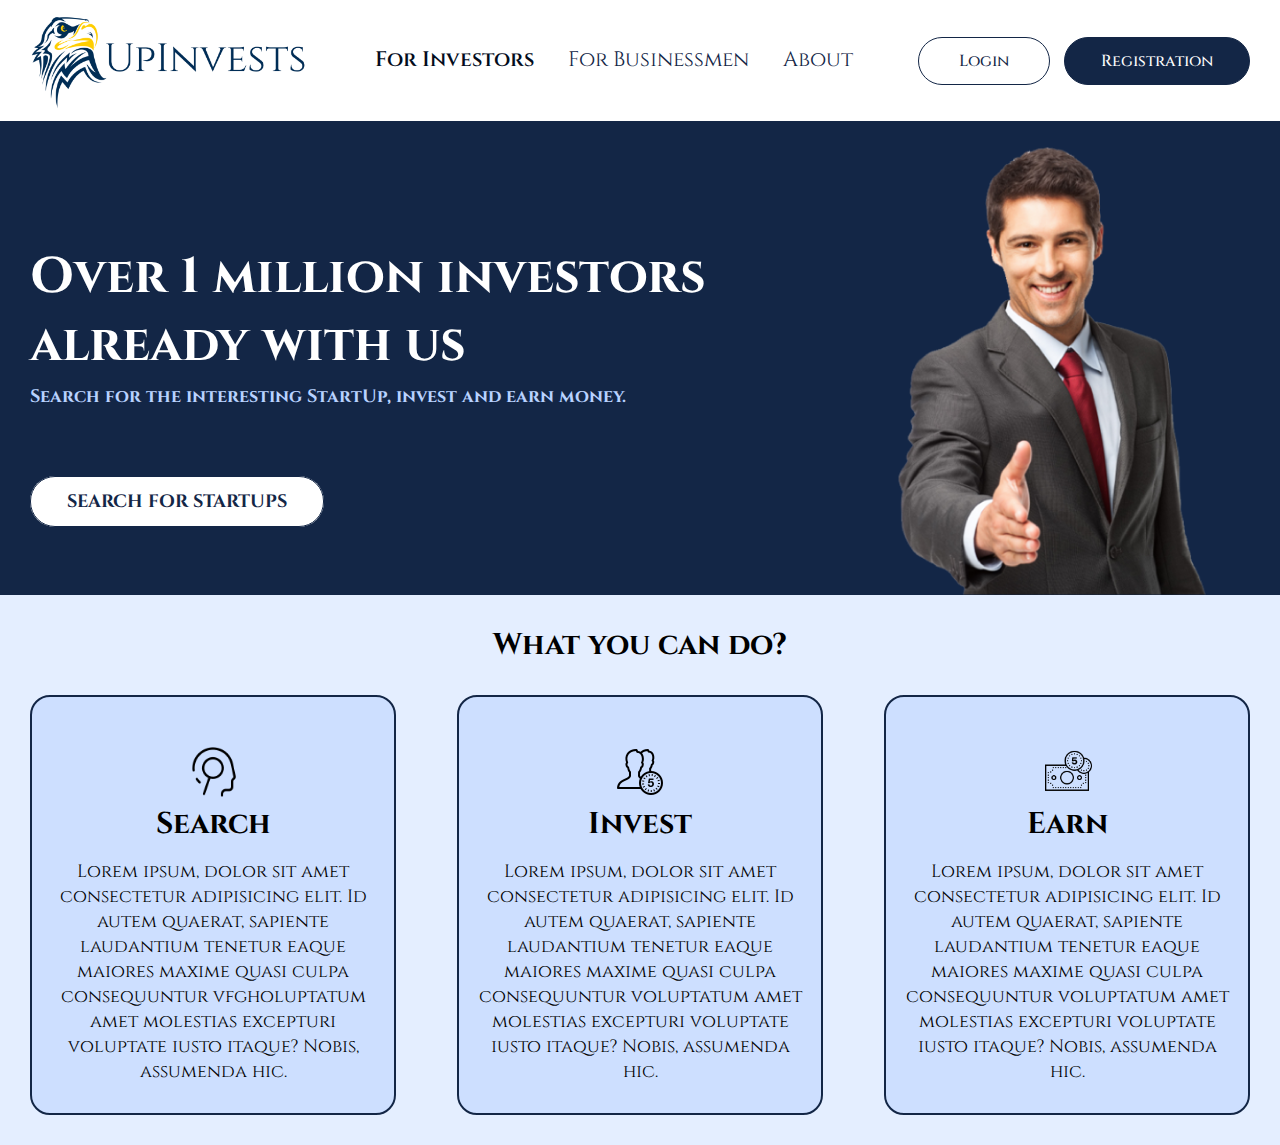
<file: index.html>
<!DOCTYPE html>
<html lang="en">
  <head>
    <meta charset="UTF-8" />
    <link rel="stylesheet" href="style.css" />
    <meta name="viewport" content="width=device-width, initial-scale=1.0" />
    <title>Investors</title>
  </head>

  <body>
    <header class="header">
      <div class="container header__container">
        <a href="index.html" class="logo"
          ><img src="images/Untitled-1.png" style="width: 280px" alt="logo"
        /></a>

        <ul class="navi">
          <li>
            <a href="index.html" class="navi_link navi_link--active"
              >For Investors</a
            >
          </li>
          <li>
            <a href="for_business.html" class="navi_link">For Businessmen</a>
          </li>
          <li>
            <a href="about.html" class="navi_link">About</a>
          </li>
        </ul>
        <div class="header_btns">
          <a href="login.html" class="btn_login">Login</a>
          <a href="register.html" class="btn_register">Registration</a>
        </div>
      </div>
    </header>

    <section class="section_first">
      <div class="container container_first_pos">
        <div class="words">
          <h1>
            <div class="page_title">
              Over 1 million investors<br />
              already with us
            </div>
          </h1>
          <h1>
            <div class="under_title">
              Search for the interesting StartUp, invest and earn money.
            </div>
            <div class="btn_search_main">
              <a href="#" class="btn_search">Search for StartUps</a>
            </div>
          </h1>
        </div>
        <div class="image_businessman">
          <img
            src="images/pngwing.com (5).png"
            style="width: 500px"
            alt="businesss"
          />
        </div>
      </div>
    </section>

    <section class="section_second">
      <div class="container container_second_pos">
        <h1><div class="words_main">What you can do?</div></h1>
      </div>
      <div class="container container_3terms">
        <div class="textcols">
          <div class="textcols-item">
            <div class="image_search">
              <img
                src="images/icons8-поиск-пользователя-64.png"
                alt="search"
                style="width: 50px"
              />
            </div>
            <b>Search</b>
            Lorem ipsum, dolor sit amet consectetur adipisicing elit. Id autem
            quaerat, sapiente laudantium tenetur eaque maiores maxime quasi
            culpa consequuntur vfgholuptatum amet molestias excepturi voluptate
            iusto itaque? Nobis, assumenda hic.
          </div>
          <div class="textcols-item">
            <div class="image_search">
              <img
                src="images/icons8_начисление_заработной_платы_50.png"
                alt="search"
                style="width: 50px"
              />
            </div>
            <b>Invest</b>
            Lorem ipsum, dolor sit amet consectetur adipisicing elit. Id autem
            quaerat, sapiente laudantium tenetur eaque maiores maxime quasi
            culpa consequuntur voluptatum amet molestias excepturi voluptate
            iusto itaque? Nobis, assumenda hic.
          </div>
          <div class="textcols-item">
            <div class="image_search">
              <img
                src="images/icons8-наличные-80.png"
                alt="search"
                style="width: 50px"
              />
            </div>
            <b>Earn</b>
            Lorem ipsum, dolor sit amet consectetur adipisicing elit. Id autem
            quaerat, sapiente laudantium tenetur eaque maiores maxime quasi
            culpa consequuntur voluptatum amet molestias excepturi voluptate
            iusto itaque? Nobis, assumenda hic.
          </div>
        </div>
      </div>
    </section>
  </body>
</html>
</file>
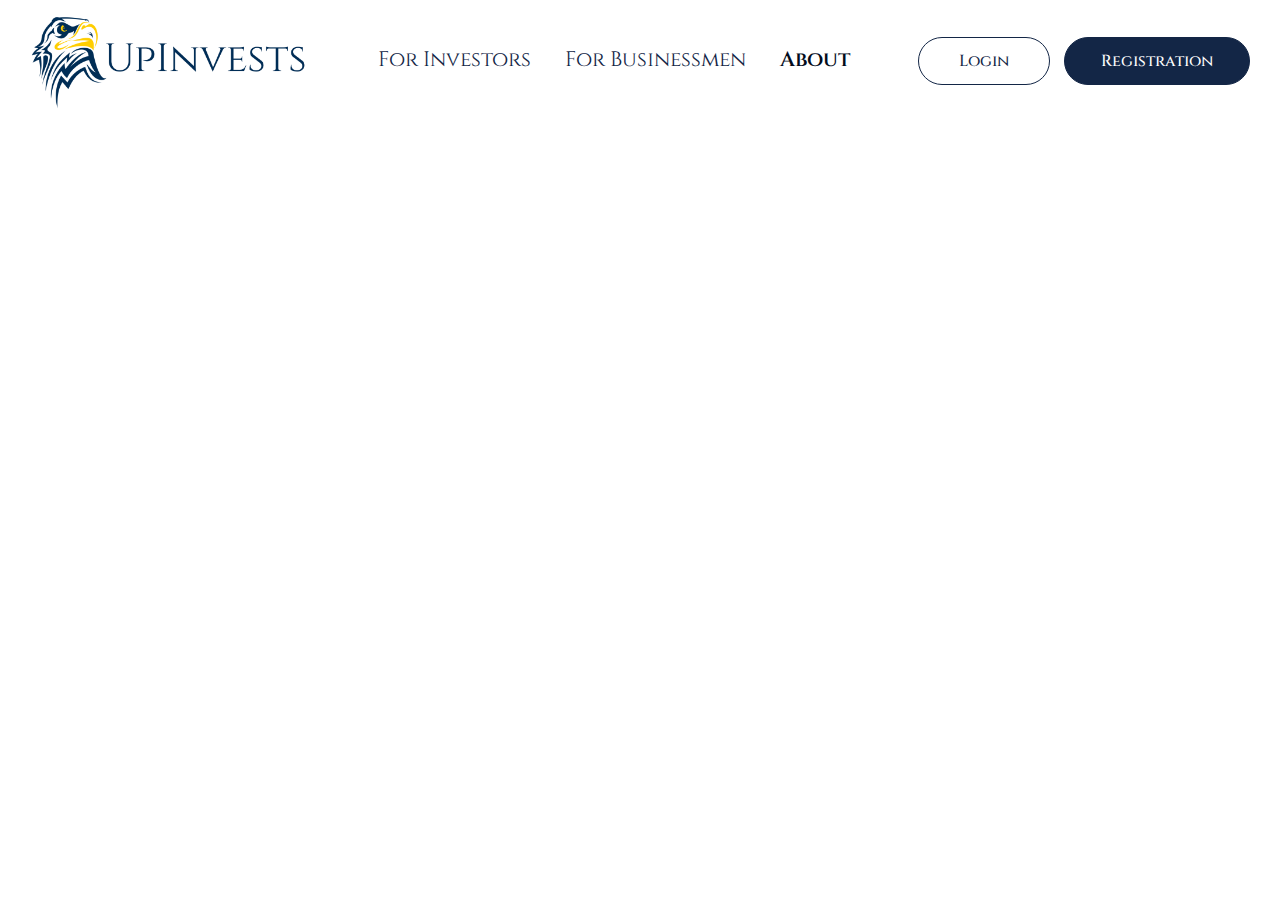
<file: about.html>
<!DOCTYPE html>
<html lang="en">
  <head>
    <meta charset="UTF-8" />
    <link rel="stylesheet" href="style.css" />
    <meta name="viewport" content="width=device-width, initial-scale=1.0" />
    <title>Investors</title>
  </head>

  <body>
    <header class="header">
      <div class="container header__container">
        <a href="index.html" class="logo"
          ><img src="images/Untitled-1.png" style="width: 280px" alt="logo"
        /></a>

        <ul class="navi">
          <li>
            <a href="index.html" class="navi_link">For Investors</a>
          </li>
          <li>
            <a href="for_business.html" class="navi_link">For Businessmen</a>
          </li>
          <li>
            <a href="about.html" class="navi_link navi_link--active">About</a>
          </li>
        </ul>
        <div class="header_btns">
          <a href="login.html" class="btn_login">Login</a>
          <a href="register.html" class="btn_register">Registration</a>
        </div>
      </div>
    </header>
  </body>
</html>
</file>
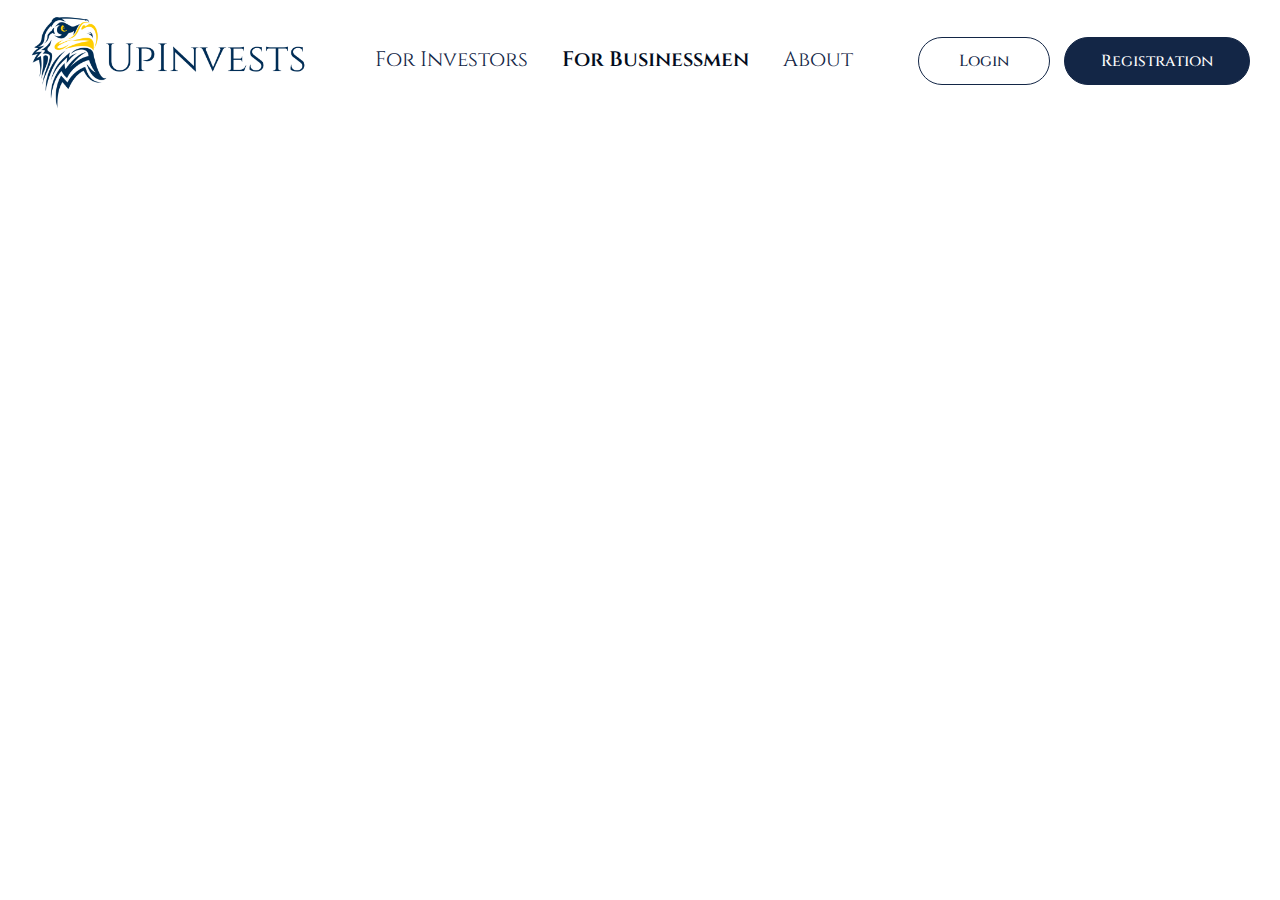
<file: for_business.html>
<!DOCTYPE html>
<html lang="en">
  <head>
    <meta charset="UTF-8" />
    <link rel="stylesheet" href="style.css" />
    <meta name="viewport" content="width=device-width, initial-scale=1.0" />
    <title>Investors</title>
  </head>

  <body>
    <header class="header">
      <div class="container header__container">
        <a href="index.html" class="logo"
          ><img src="images/Untitled-1.png" style="width: 280px" alt="logo"
        /></a>

        <ul class="navi">
          <li>
            <a href="index.html" class="navi_link">For Investors</a>
          </li>
          <li>
            <a href="for_business.html" class="navi_link navi_link--active"
              >For Businessmen</a
            >
          </li>
          <li>
            <a href="about.html" class="navi_link">About</a>
          </li>
        </ul>
        <div class="header_btns">
          <a href="login.html" class="btn_login">Login</a>
          <a href="register.html" class="btn_register">Registration</a>
        </div>
      </div>
    </header>
  </body>
</html>
</file>
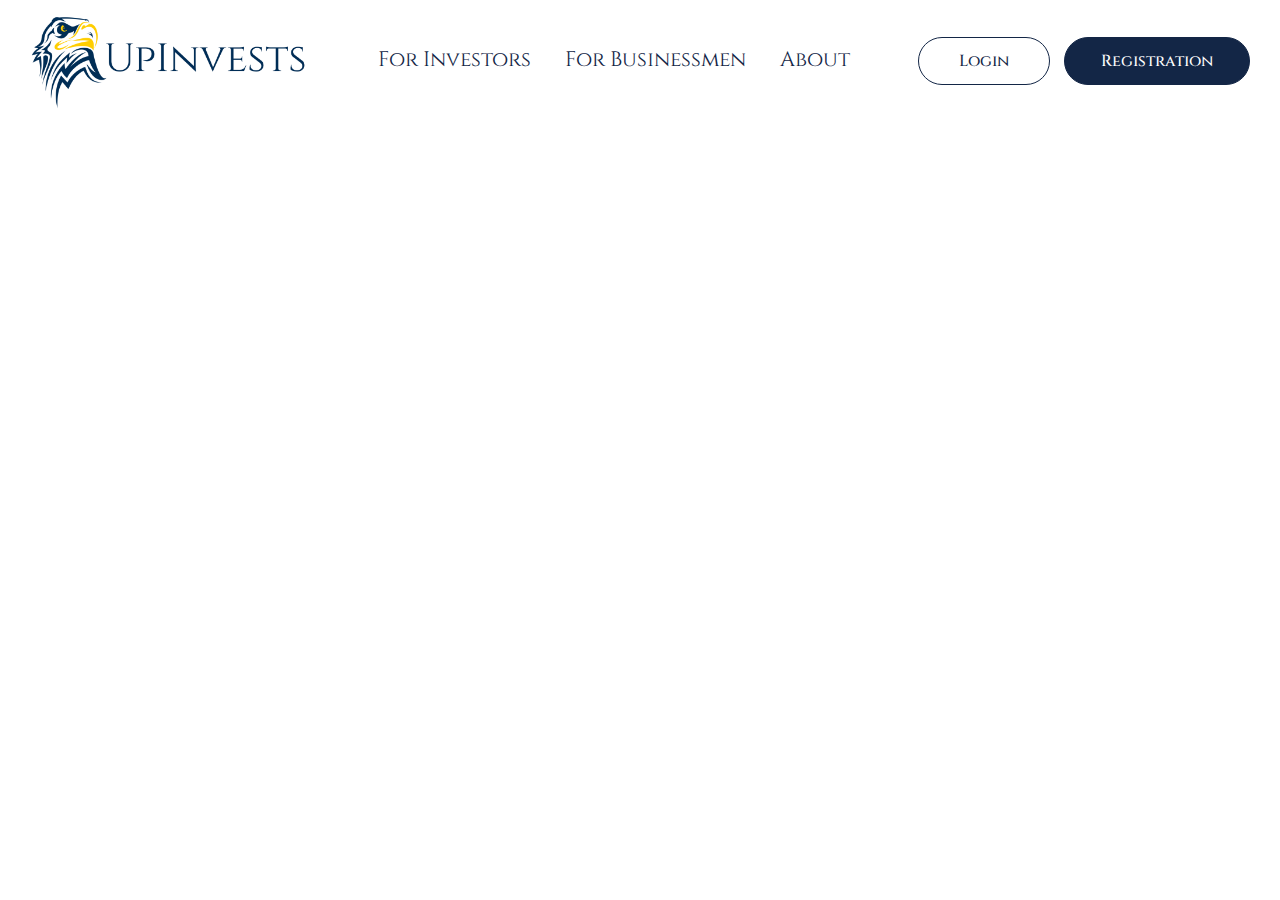
<file: login.html>
<!DOCTYPE html>
<html lang="en">
  <head>
    <meta charset="UTF-8" />
    <link rel="stylesheet" href="style.css" />
    <meta name="viewport" content="width=device-width, initial-scale=1.0" />
    <title>Investors</title>
  </head>

  <body>
    <header class="header">
      <div class="container header__container">
        <a href="index.html" class="logo"
          ><img src="images/Untitled-1.png" style="width: 280px" alt="logo"
        /></a>

        <ul class="navi">
          <li>
            <a href="index.html" class="navi_link">For Investors</a>
          </li>
          <li>
            <a href="for_business.html" class="navi_link">For Businessmen</a>
          </li>
          <li>
            <a href="about.html" class="navi_link">About</a>
          </li>
        </ul>
        <div class="header_btns">
          <a href="login.html" class="btn_login">Login</a>
          <a href="register.html" class="btn_register">Registration</a>
        </div>
      </div>
    </header>
  </body>
</html>
</file>
<file: style.css>
@import url("https://fonts.googleapis.com/css2?family=Cinzel:wght@400;500&family=Roboto:wght@300&display=swap");

/* обнуляю все стили и отступы которые есть заранее */
* {
  margin: 0;
  padding: 0;
  box-sizing: border-box;
}

body {
  font-weight: normal;
  font-size: 16px;
  overflow-x: hidden;
  font-family: "Cinzel";
  font-style: normal;
  font-weight: normal;
  font-size: 16px;
}

/* ставлю внутренние границы контейнера*/
.container {
  max-width: 1280px;
  margin: 0 auto;
  width: 100%;
  padding: 0 30px;
  /* overflow-x: hidden; */
}

/* отступы сверху для меню */
.header {
  padding: 5px 0;
}

.navi {
  display: flex;
  justify-content: center;
  flex-wrap: wrap;
}
/* автоматическое распределеин объектов меню по ширине */
.navi {
  margin: auto;
}

/* выравнивание по центру */
.header__container {
  display: flex;
  align-items: center;
}

/* убираю точки у списка и подчеркивания */
.navi {
  list-style: none;
}

/* настройки надписей link*/
.navi_link {
  font-size: 21px;
  line-height: 10px;
  color: #132646;
  text-decoration: none;
  margin: 0 17px;
}

/* настройка активной надписи */
.navi_link--active {
  color: #030c1c;
  font-weight: 600;
}

/* настройка кнопок */
.btn_login,
.btn_register {
  text-decoration: none;
  font-weight: 500;
  border-radius: 25px;
  display: inline-block;
  text-align: center;
  font-size: 16px;
  min-width: 132px;
  padding: 12px 36px;
  border: 1.5px solid #132646;
  transition: 0.6s ease;
}

/* настройка кнопки login */
.btn_login {
  background-color: #ffffff;
  color: #132646;
}
/* настройка кнопки reg */
.btn_register {
  background-color: #132646;
  color: #ffffff;
}

/* добавление отступа между кнопками и пункатами меню */
.btn_login {
  margin-right: 10px;
}

/* добавление анимации кнопки при наведении */
.btn_login:hover {
  background-color: #d2def2;
  translate: 0 -3px;
}
.btn_register:hover {
  background-color: #244b90;
  translate: 0 -3px;
}

/* добавление анимации при наведение на пункт меню РАЗОБРАТЬСЯ!!!*/
.navi_link {
  position: relative;
}

.navi_link::after {
  content: "";
  position: absolute;
  bottom: 0;
  left: 50%;
  display: block;
  background: none repeat scroll 0 0 transparent;
  height: 1px;
  width: 0;
  background: #132646;
  transition: width 0.3s ease 0s, left 0.3s ease 0s;
}

.navi_link:hover::after {
  width: 100%;
  left: 0;
}

.navi_link:hover {
  color: #000000;
}

/* ПЕРВЫЙ БЛОК */
.section_first {
  background-color: #132646;
}

.container_first_pos {
  display: flex;
}

.words {
  display: inline;
}
/* редакт основных слов */
.page_title {
  padding-top: 18%;
  font-size: 50px;
  color: #ffffff;
}

.under_title {
  font-size: 18px;
  color: #b8d2ff;
  margin-top: 5px;
}
/* редактирование бизнесмена */
.image_businessman {
  padding-top: 20px;
  margin-left: auto;
  padding-right: 20px;
  translate: 0 6px;
}
/* редакт кнопка поиска старапов */
.btn_search_main {
  margin-top: 10%;
}

.btn_search {
  margin-top: 10%;
  text-decoration: none;
  font-weight: bold;
  text-transform: uppercase;
  border-radius: 25px;
  text-align: center;
  padding: 12px 36px;
  font-size: 18px;
  border: 1px solid #132646;
  transition: 0.6s ease;
  color: #132646;
  background-color: #ffffff;
}

.btn_search:hover {
  background-color: #d2def2;
}

/* ВТОРОЙ БЛОК */
.section_second {
  background-color: #e4eeff;
}

.words_main {
  text-align: center;
  font-size: 30px;
  padding-top: 30px;
  padding-bottom: 30px;
}

/* колонки текста серч, инвест, ерн */
.textcols {
  display: flex;
  flex-direction: row;
  flex-wrap: wrap;
  width: 100%;
  padding-bottom: 30px;
}
.textcols-item {
  display: flex;
  flex-direction: column;
  flex-basis: 100%;
  flex: 1;
  height: 30%;
  background: #cddfff;
  text-align: center;
  border-radius: 20px;
  padding: 50px 15px;
  font-size: large;
  border: 2px solid #132646;
  max-height: 420px;
  transition: 0.5s ease;
}

.textcols-item:hover {
  translate: 0 -4px;
}

.textcols-item + .textcols-item {
  margin-left: 5%;
}

.textcols-item b {
  font-size: 30px;
  padding-bottom: 15px;
}
</file>
